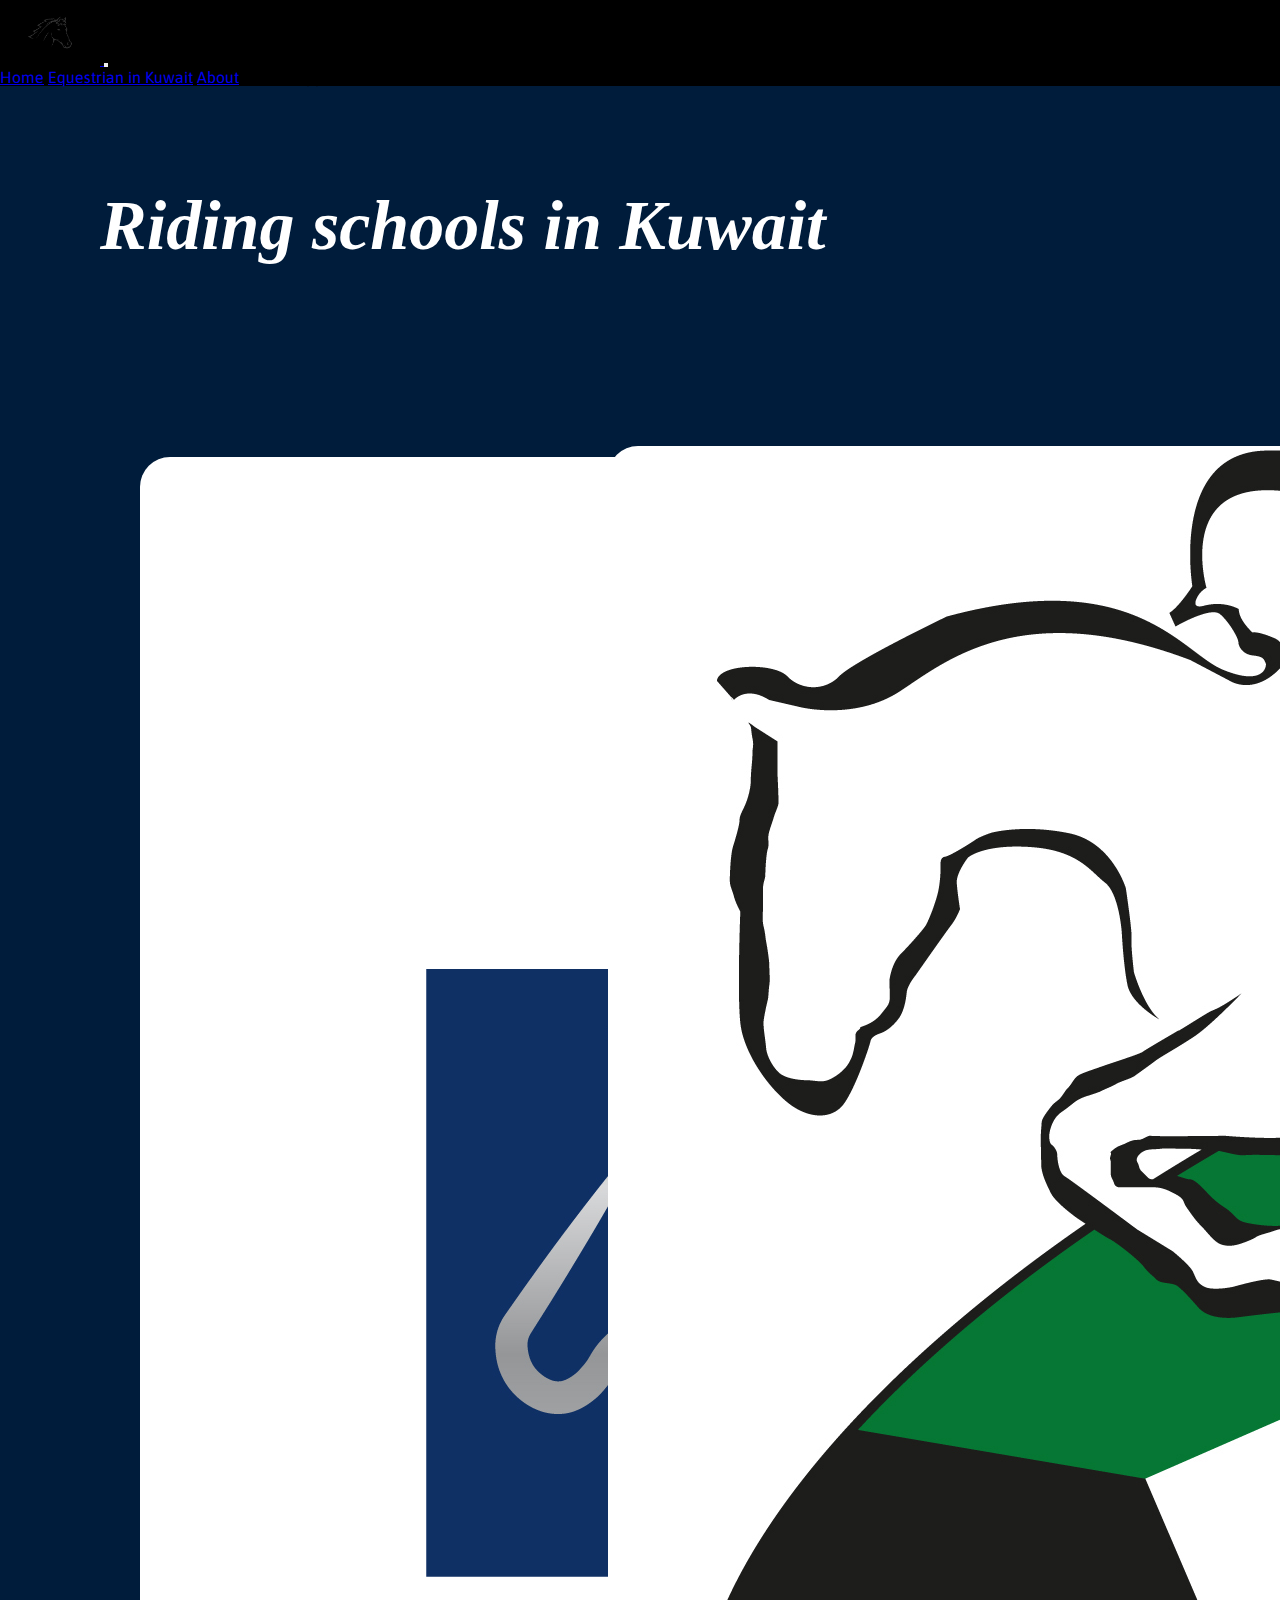
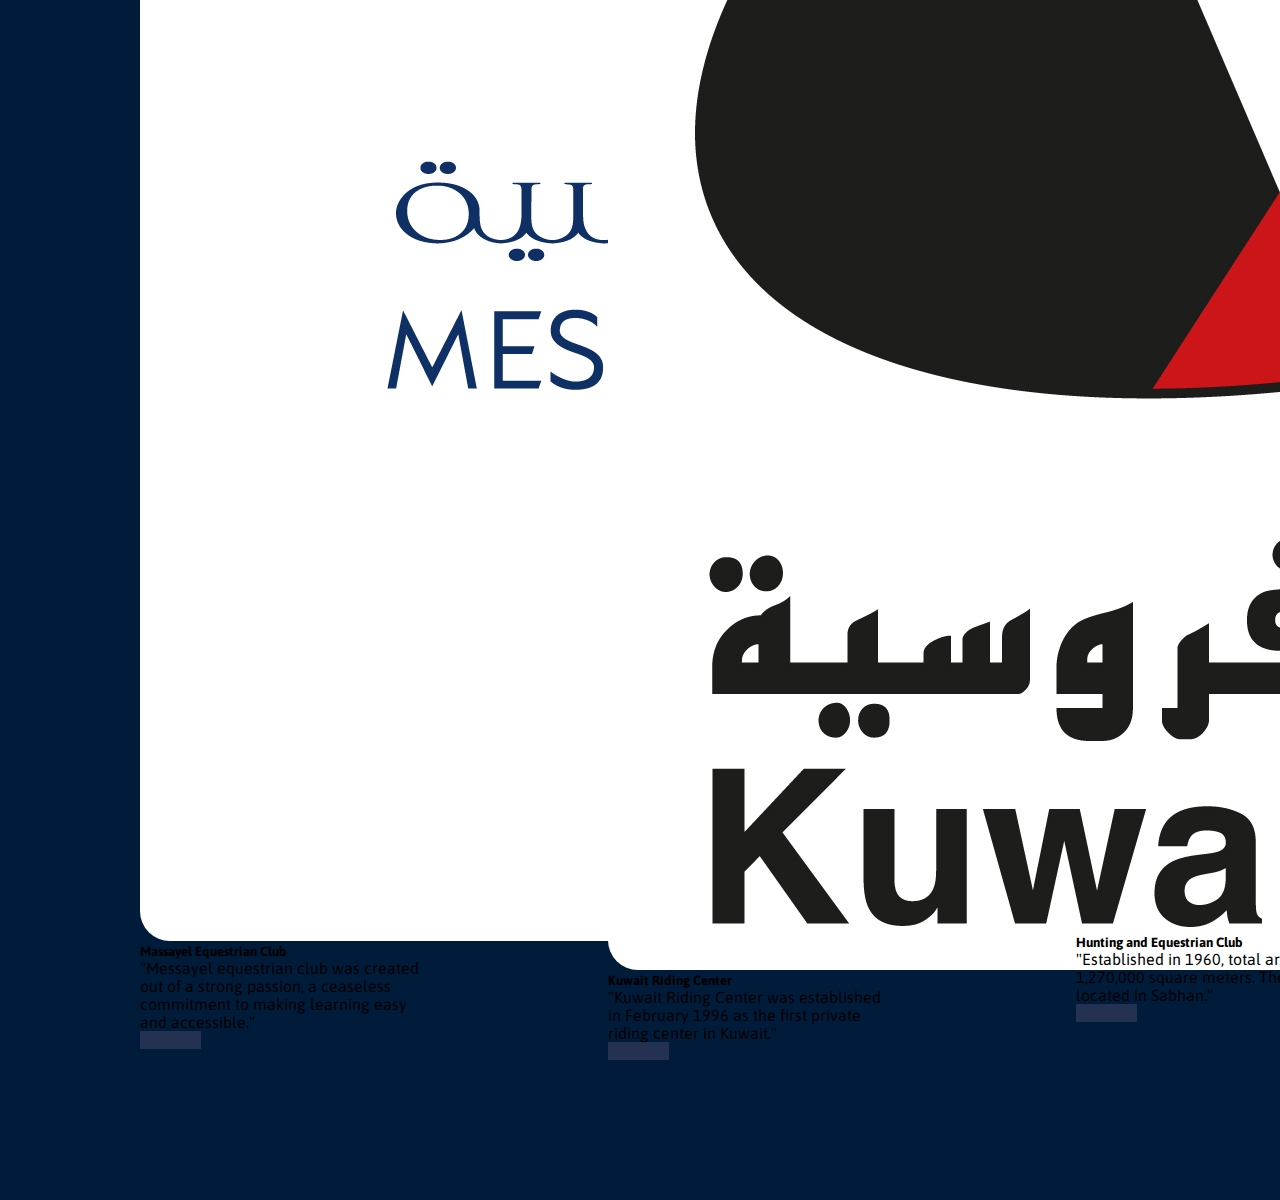
<file: final/supplies.html>
<!DOCTYPE html>
<html lang="en">
<head>
  <link
  rel="stylesheet"
  href="https://cdnjs.cloudflare.com/ajax/libs/animate.css/4.1.1/animate.min.css"
/>
    <title>Document</title>
    <link rel="icon" href="./images copy/icon.png">
    <link rel="stylesheet" href="./style.css">
    <link href="https://cdn.jsdelivr.net/npm/bootstrap@5.2.1/dist/css/bootstrap.min.css" rel="stylesheet" integrity="sha384-iYQeCzEYFbKjA/T2uDLTpkwGzCiq6soy8tYaI1GyVh/UjpbCx/TYkiZhlZB6+fzT" crossorigin="anonymous">
    <script src="https://cdn.jsdelivr.net/npm/bootstrap@5.2.1/dist/js/bootstrap.bundle.min.js" integrity="sha384-u1OknCvxWvY5kfmNBILK2hRnQC3Pr17a+RTT6rIHI7NnikvbZlHgTPOOmMi466C8" crossorigin="anonymous"></script>
</head>
<body>

    <nav class="navbar navbar-expand-lg bg-light">
        <div class="container-fluid">
            <a href="./index.html">
                <img class="navbar-brand" src="./images copy/icon2.png" alt="" width="100px"> </a>
          <button class="navbar-toggler" type="button" data-bs-toggle="collapse" data-bs-target="#navbarNavAltMarkup" aria-controls="navbarNavAltMarkup" aria-expanded="false" aria-label="Toggle navigation">
            <span class="navbar-toggler-icon"></span>
          </button>
          <div class="collapse navbar-collapse" id="navbarNavAltMarkup">
            <div class="navbar-nav">
              <a class="nav-link active" href="./club.html">Home</a>
              <a class="nav-link active" href="./supplies.html">Equestrian in Kuwait</a>
              <a class="nav-link active" aria-current="page" href="./index.html">About</a>
              <a class="nav-link disabled">Horse supplies</a>
              <a class="nav-link disabled">Horses for sale</a>
            </div>
          </div>
        </div>
      </nav>






      <!-- card -->
      <div class="test">
        <div class="suppliers2">
            <!-- <h1 class="rsik">Riding schools in Kuwait</h1> -->
            <h1 class="animate__animated animate__lightSpeedInLeft">Riding schools in Kuwait</h1>
        </div>

        <div class="suppliers"> 
            <div class="card" style="width: 18rem;">
                <img src="./images copy/1603963574.jpg" class="card-img-top" alt="...">
                <div class="card-body">
                  <h5 class="card-title">Massayel Equestrian Club</h5>
                  <p class="card-text">"Messayel equestrian club was created out of a strong passion, a ceaseless commitment to making learning easy and accessible."</p>
                  <a href="https://www.google.com/maps/dir/29.3475781,47.9910656/masayel+equestrian+center+kuwait/@29.3003879,47.9223041,12z/data=!3m1!4b1!4m9!4m8!1m1!4e1!1m5!1m1!1s0x3fcf9f82c3181235:0x648869077c5d8f53!2m2!1d48.0201873!2d29.2511425" class="btn btn-primary">Location</a>
                </div>
              </div>


              <div class="card" style="width: 18rem;">
                <img src="./images copy/krc1.jpeg" class="card-img-top" alt="...">
                <div class="card-body">
                  <h5 class="card-title">Kuwait Riding Center</h5>
                  <p class="card-text">"Kuwait Riding Center was established in February 1996 as the first private riding center in Kuwait."</p>
                  <a href="https://www.google.com/maps/dir//Kuwait+Riding+Center,+kuwait+Subhan/data=!4m6!4m5!1m1!4e2!1m2!1m1!1s0x3fcf9f280615115f:0x5bd64d95269a7f90?sa=X&ved=2ahUKEwispurr9a_6AhUphP0HHQrEDeAQ48ADegQIAhBA" class="btn btn-primary">Location</a>
                </div>
              </div>
              
              <div class="card" style="width: 18rem;">
                <img src="./images copy/ Equestrian Federation.png" class="card-img-top" alt="...">
                <div class="card-body">
                  <h5 class="card-title">Hunting and Equestrian Club</h5>
                  <p class="card-text">"Established in 1960, total area of 1,270,000 square meters. The club is located in Sabhan."</p>
                  <a href="https://www.google.com/maps/dir/29.3475781,47.9910656/masayel+equestrian+center+kuwait/@29.2913355,47.9356802,12z/data=!3m1!4b1!4m9!4m8!1m1!4e1!1m5!1m1!1s0x3fcf9f26352892c9:0xd053f0b62bda2b7e!2m2!1d48.0120337!2d29.2484337" class="btn btn-primary">Location</a>
                </div>
              </div>
        </div>
      </div>
</body>
</file>
<file: final/style.css>
@import url('https://fonts.googleapis.com/css2?family=Asap&display=swap');
*{
  margin: 0;
  padding: 0;
  box-sizing: border-box;
  font-family: "Asap", sans-serif;
}
/* body{
  background: #5d5c5a;
} */
section{
  min-height: 100vh;
  display: flex;
  justify-content: center;
  align-items: center;
  
}
section:nth-child(1){
  color: #fffcf2;
  }
section:nth-child(2){
  color: #fffcf2;
  /* background: #a98467; */
} 
section:nth-child(3){
  color: #fffcf2;
}
section:nth-child(4){
  color: #fffcf2;
  /* background: #a98467; */
}
section .container{
  margin: 100px;
}
section h1{
  font-size: 3rem;
  margin: 20px;
}
section h2{
  font-size: 40px;
  text-align: center;
  text-transform: uppercase;
}
section .text-container{
   display: flex;
}
section .text-container .text-box{
  margin: 20px;
  padding: 20px;
  
  /* background: #fffcf2; */
}
section .text-container .text-box h3{
  font-size: 30px;
  text-align: center;
  text-transform: uppercase;
  margin-bottom: 10px;
}

@media (max-width: 900px){
  section h1{
    font-size: 2rem;
    text-align: center;
  }
  section .text-container{
    flex-direction: column;
  }
}

.reveal{
  position: relative;
  transform: translateY(150px);
  opacity: 0;
  transition: 1s all ease;
}

.reveal.active{
  transform: translateY(0);
  opacity: 100;
  color: rgb(255, 255, 255);
}

/* body {
    background-image: url('./images copy/horse.jpg');
    background-repeat: no-repeat;
    background-attachment: fixed;
    background-size: cover;
  } */

  .greeting{
    font-style: oblique;
    font-weight: bold;
    font-size: x-large;
    font-family: 'Times New Roman', Times, serif;
    
  }

  .inv-text{
    color: rgba(0, 0, 0, 0);
  }

  /* .club-page{
    background-color: rgb(154, 154, 154);
    margin: 0%;
    width: 200%;} */
  

  .body2{
    background-image: url('./images copy/horse.jpg');
    background-repeat: no-repeat;
    background-attachment: fixed;
    background-size: cover;
  }


  body{
    background-color: black;
  }
    .club2{
    /* background-color:rgba(255, 255, 255, 0.656); */ 
    height: 100vh;
    background-color: #001d3d;
    
  
    /* align-items: center;
    display: flex; */
    
  }  
  /* .club-page{
    background-color: darkgray;
    height: 10vh;
  } */

  .animate__animated{
    /* color: rgb(45, 96, 141); */
    font-family: 'Times New Roman', Times, serif;
    font-weight: bolder;
    display: flex;
    margin: 70px;
    font-style: oblique;
    font-size: 70px;
    color: #fff;
    
    
  }


  .containerv {
position: relative;
width: 100vw;
align-items: center;
margin-right: 0%;
margin-bottom: 0%;
/* margin-left: 111px; */
/* border-radius: 30px; */

}

video {
  width: 100vw;
  align-items: center;
  margin-bottom: 0%;
  /* border-radius: 30px; */
}

.title {
position: absolute;
inset: 0;
display: grid;
place-items:
center;
background-color:#001d3df6;
opacity: 0.9;
color: #fff;
font-weight: 900;
font-size: 100px;
/* font-family: sans-serif; */
font-family: 'Times New Roman', Times, serif;
mix-blend-mode: multiply;
user-select: none;
/* border-radius: 30px; */
text-align: center;
margin-bottom: 0%;}

.suppliers{
  /* background-color: rgb(253, 252, 253); */ 
  height: 100%;
  display: flex;
  align-items: center;
  padding: 20px;
  border-radius: 30px;
  
} 
/* .suppliers2{
  background-color: #a9a8a2;
  height: 100px;
  margin: 0px;
  padding: 30px;
  font-style: oblique;
  border-radius: 40px;
} */

.card{
 margin: 90px;
 height: 100%;
 align-items: center;
 border-radius: 40px;

}

.card-img-top{
  border-radius: 30px;
}

.suppliers3{
  background-color: #a9a8a2;
  height: 100px;
  padding: 30px;
  font-style: oblique;
  
}

.test{
  /* background-color: #E6E3DC; */
  /* margin: 900px; */
  padding: 30px;
  /* width:1500px; */
  height: 100%;
   background-color: #001d3df6; 
  
}
.rsik{
  font-style: oblique;
  font-family: 'Times New Roman', Times, serif;
  font-weight: 800;
} 

.sectiontst{
  /* background-color: #001d3d; */
  background-color: #001d3df6; 
  
}

.btn {
  background-color: #243150;
  border-bottom: #243150;
  color: #243150;
}

.botton{
  color: #fff;
  
}
</file>
